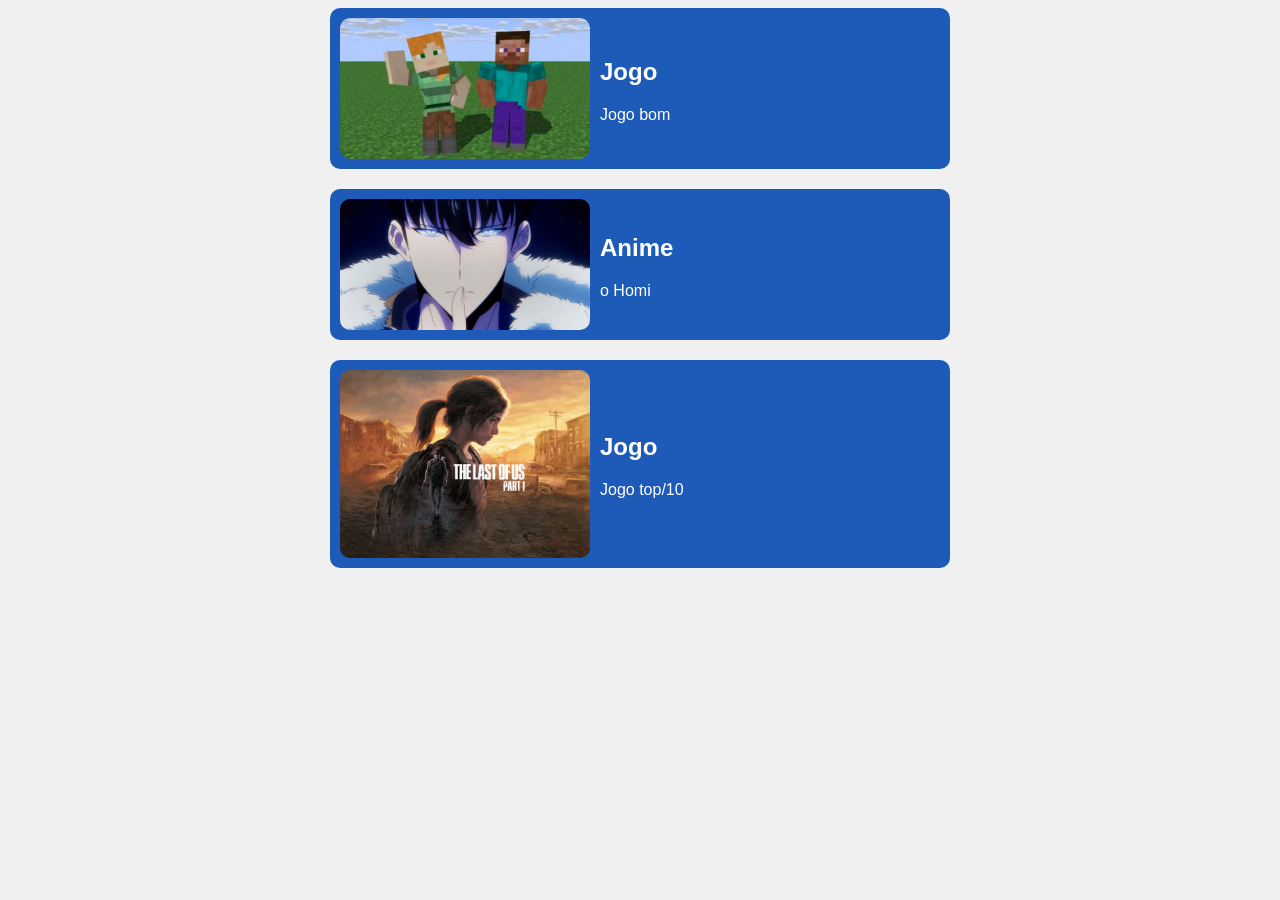
<file: Desafio-2/index.html>
<!DOCTYPE html>
<html lang="pt-BR">
<head>
    <meta charset="UTF-8">
    <meta name="viewport" content="width=device-width, initial-scale=1.0">
    <title>Desafio 2</title>

    <link rel="stylesheet" href="style.css">
</head>
<body>

    <div class="container">

        <div class="card">
            <img src="steve-alex-minecraft-700x396.webp">

            <div class="texto">
                <h2>Jogo</h2>
                <p>Jogo bom</p>
            </div>
        </div>

        <div class="card">
            <img src="Solo-Leveling-1200x628.jpg">

            <div class="texto">
                <h2>Anime</h2>
                <p>o Homi</p>
            </div>
        </div>

        <div class="card">
            <img src="ca6Dr3k7PXKaDgEbhN9eODeD.avif">

            <div class="texto">
                <h2>Jogo</h2>
                <p>Jogo top/10</p>
            </div>
        </div>

    </div>

</body>
</html>
</file>
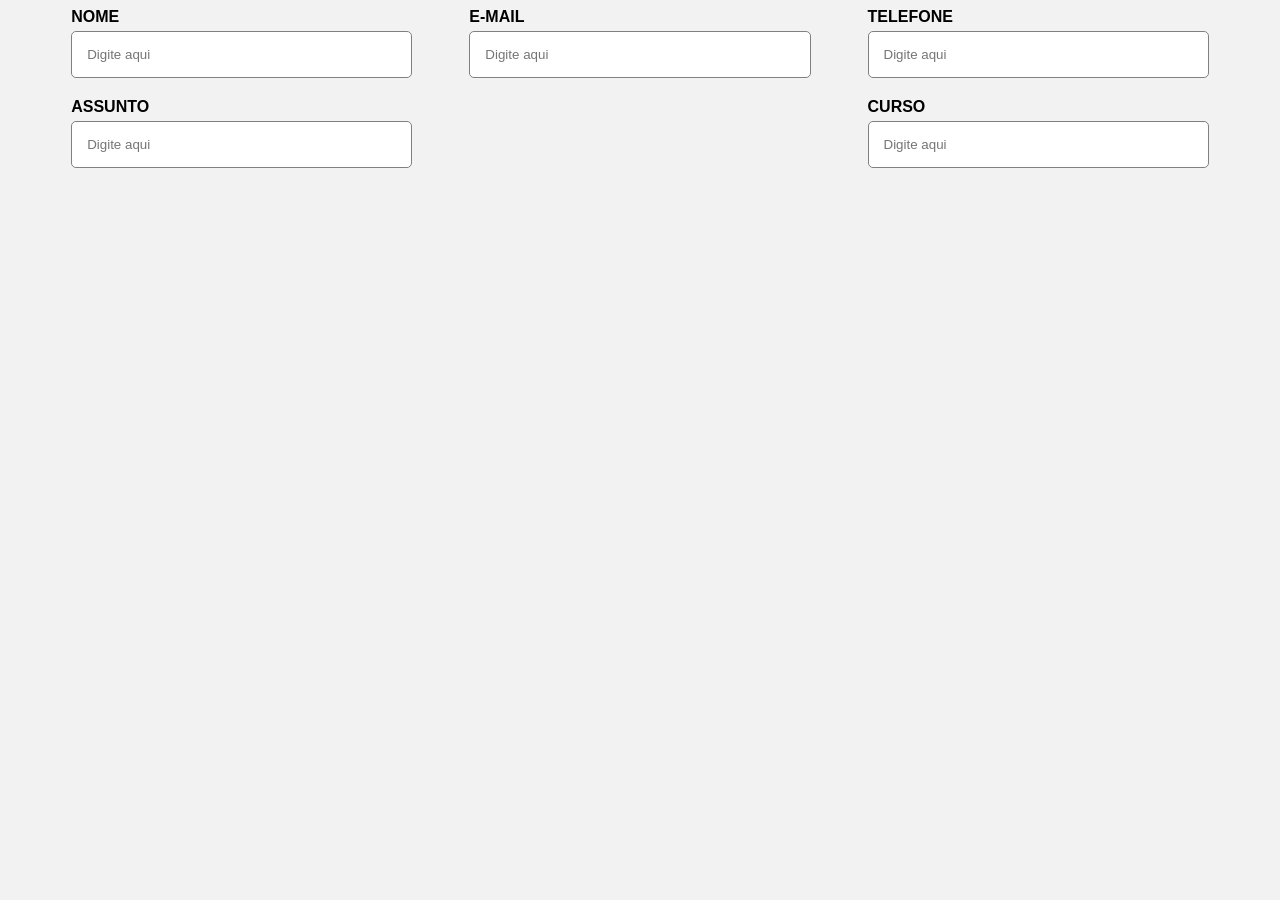
<file: Desafio-3/index.html>
<!DOCTYPE html>
<html lang="pt-BR">
<head>
    <meta charset="UTF-8">
    <meta name="viewport" content="width=device-width, initial-scale=1.0">
    <title>Formulário Responsivo</title>

    <link rel="stylesheet" href="style.css">
</head>
<body>

    <form class="formulario">

        <div class="campo grande">
            <label>Nome</label>
            <input type="text" placeholder="Digite aqui">
        </div>

        <div class="campo grande">
            <label>E-mail</label>
            <input type="email" placeholder="Digite aqui">
        </div>

        <div class="campo">
            <label>Telefone</label>
            <input type="text" placeholder="Digite aqui">
        </div>

        <div class="campo">
            <label>Assunto</label>
            <input type="text" placeholder="Digite aqui">
        </div>

        <div class="campo">
            <label>Curso</label>
            <input type="text" placeholder="Digite aqui">
        </div>

    </form>

</body>
</html>
</file>
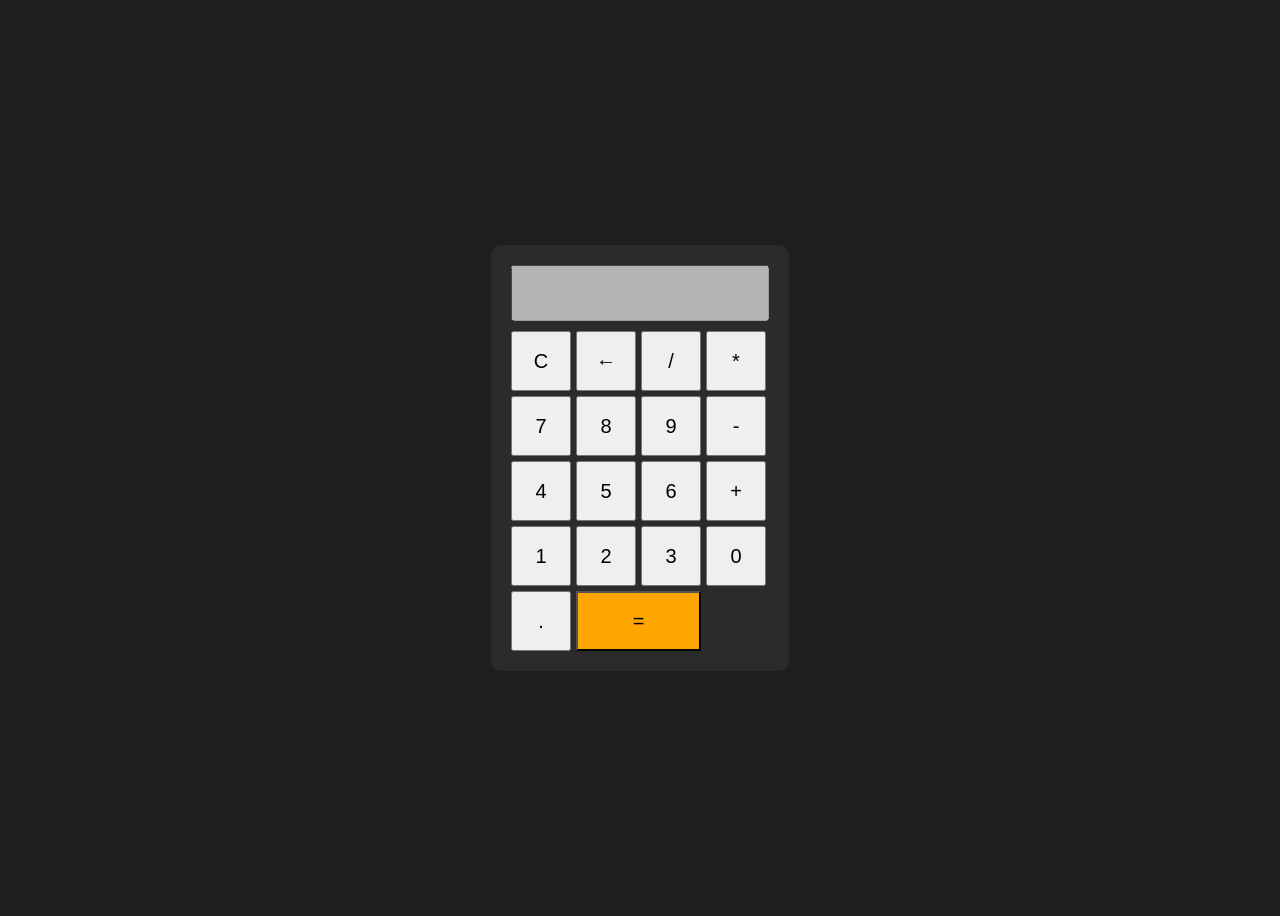
<file: Desafio-Calculadora/index.html>
<!DOCTYPE html>
<html lang="pt-br">
<head>
    <meta charset="UTF-8">
    <title>Calculadora</title>
    <link rel="stylesheet" href="style.css">
</head>
<body>

    <div class="calculadora">

        <input type="text" id="display" disabled>

        <div class="botoes">

            <button onclick="limpar()">C</button>
            <button onclick="apagar()">←</button>
            <button onclick="adicionar('/')">/</button>
            <button onclick="adicionar('*')">*</button>

            <button onclick="adicionar('7')">7</button>
            <button onclick="adicionar('8')">8</button>
            <button onclick="adicionar('9')">9</button>
            <button onclick="adicionar('-')">-</button>

            <button onclick="adicionar('4')">4</button>
            <button onclick="adicionar('5')">5</button>
            <button onclick="adicionar('6')">6</button>
            <button onclick="adicionar('+')">+</button>

            <button onclick="adicionar('1')">1</button>
            <button onclick="adicionar('2')">2</button>
            <button onclick="adicionar('3')">3</button>

            <button onclick="adicionar('0')">0</button>
            <button onclick="adicionar('.')">.</button>

            <button class="igual" onclick="calcular()">=</button>

        </div>

    </div>

    <script src="script.js"></script>

</body>
</html>
</file>
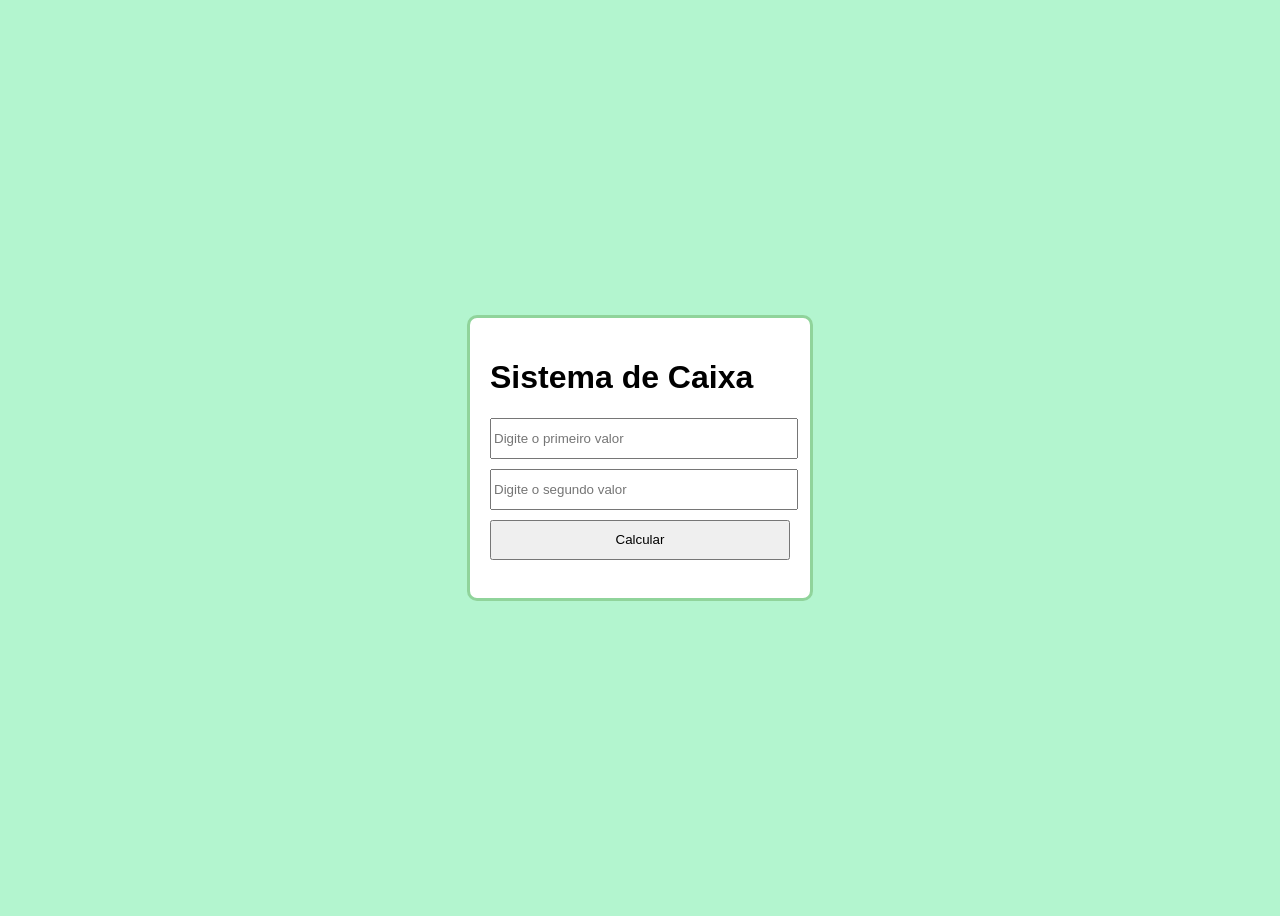
<file: Desafio-javaScript-1/index.html>
<!DOCTYPE html>
<html lang="pt-br">
<head>
    <meta charset="UTF-8">
    <title>Caixa de Mercado</title>

    <link rel="stylesheet" href="style.css">
</head>
<body>

    <div class="caixa">

        <h1>Sistema de Caixa</h1>

        <input type="number" id="valor1" placeholder="Digite o primeiro valor">

        <input type="number" id="valor2" placeholder="Digite o segundo valor">

        <button onclick="calcular()">Calcular</button>

        <h3 id="soma"></h3>
        <h3 id="subtracao"></h3>
        <h3 id="multiplicacao"></h3>
        <h3 id="divisao"></h3>

    </div>

    <script src="script.js"></script>

</body>
</html>
</file>
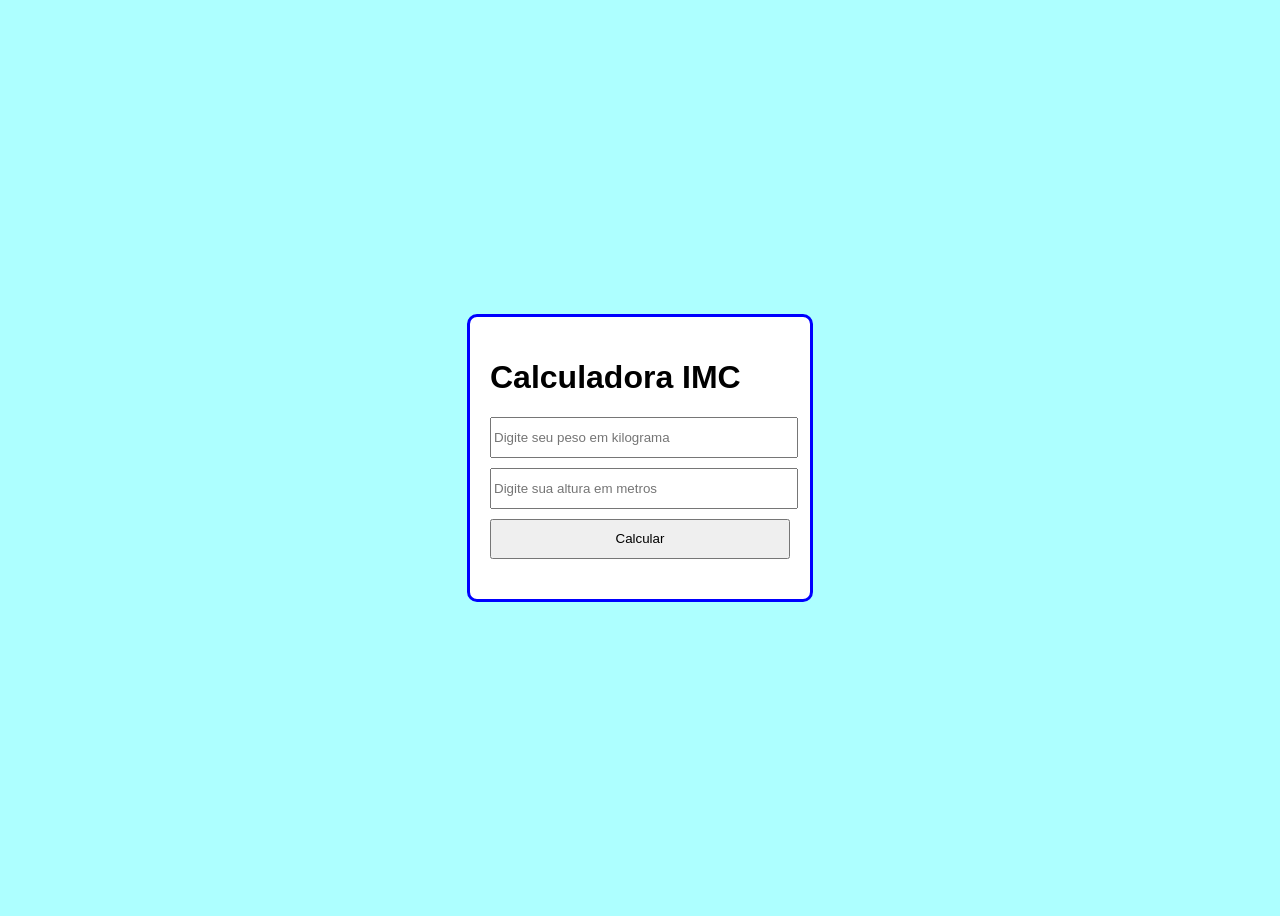
<file: Desafio-javaScript-2/index.html>
<!DOCTYPE html>
<html lang="pt-br">
<head>
    <meta charset="UTF-8">
    <title>Calculadora IMC</title>

    <link rel="stylesheet" href="style.css">
</head>
<body>

    <div class="caixa">

        <h1>Calculadora IMC</h1>

        <input type="number" id="peso" placeholder="Digite seu peso em kilograma">

        <input type="number" id="altura" placeholder="Digite sua altura em metros">

        <button onclick="calcular()">Calcular</button>

        <h2 id="resultado"></h2>

        <h2 id="classificacao"></h2>

    </div>

    <script src="script.js"></script>

</body>
</html>
</file>
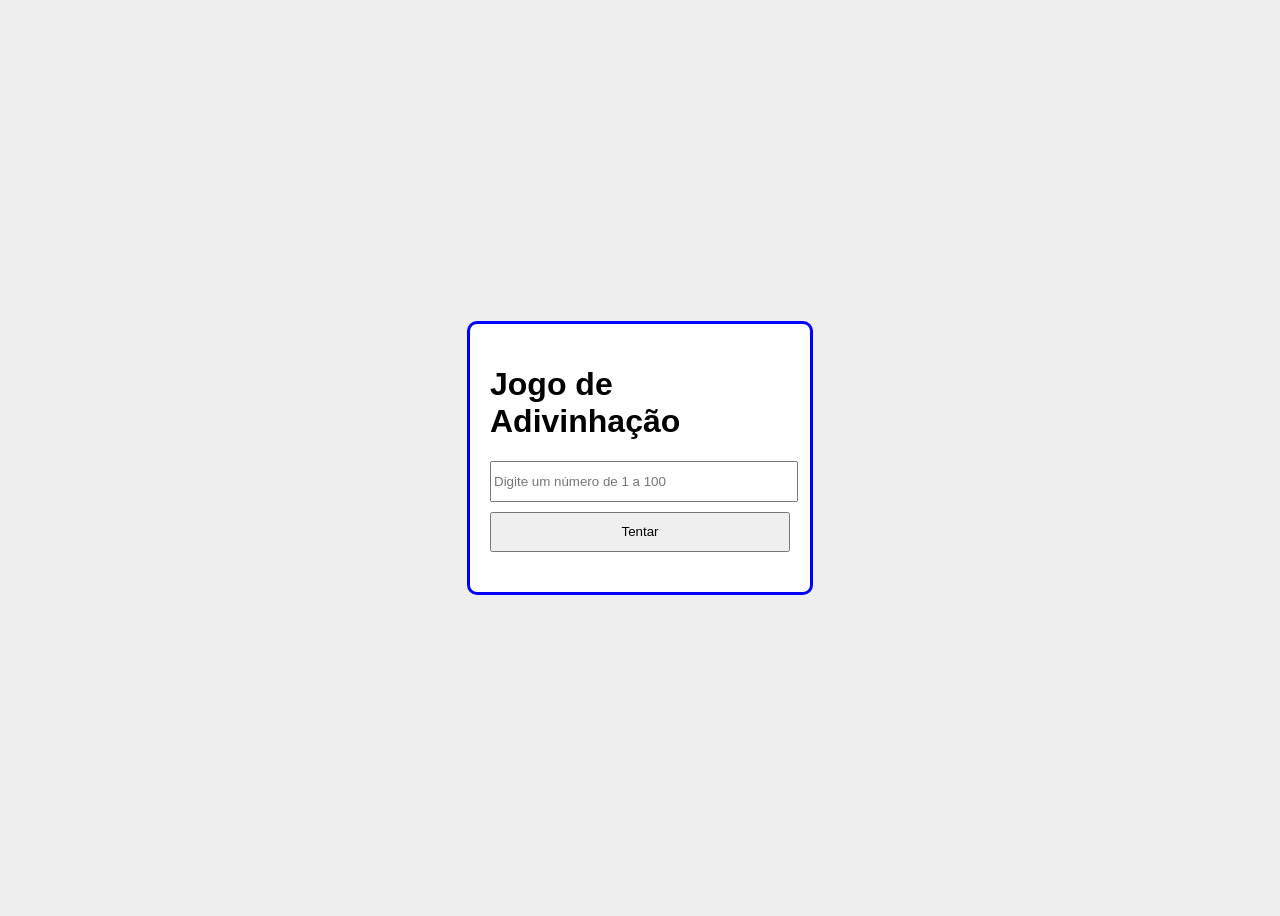
<file: Desafio-javaScript-3/index.html>
<!DOCTYPE html>
<html lang="pt-br">
<head>
    <meta charset="UTF-8">
    <title>Jogo de Adivinhação</title>

    <link rel="stylesheet" href="style.css">
</head>
<body>

    <div class="caixa">

        <h1>Jogo de Adivinhação</h1>

        <input type="number" id="numero" placeholder="Digite um número de 1 a 100">

        <button onclick="verificar()">Tentar</button>

        <h2 id="mensagem"></h2>

        <h3 id="tentativas"></h3>

    </div>

    <script src="script.js"></script>

</body>
</html>
</file>
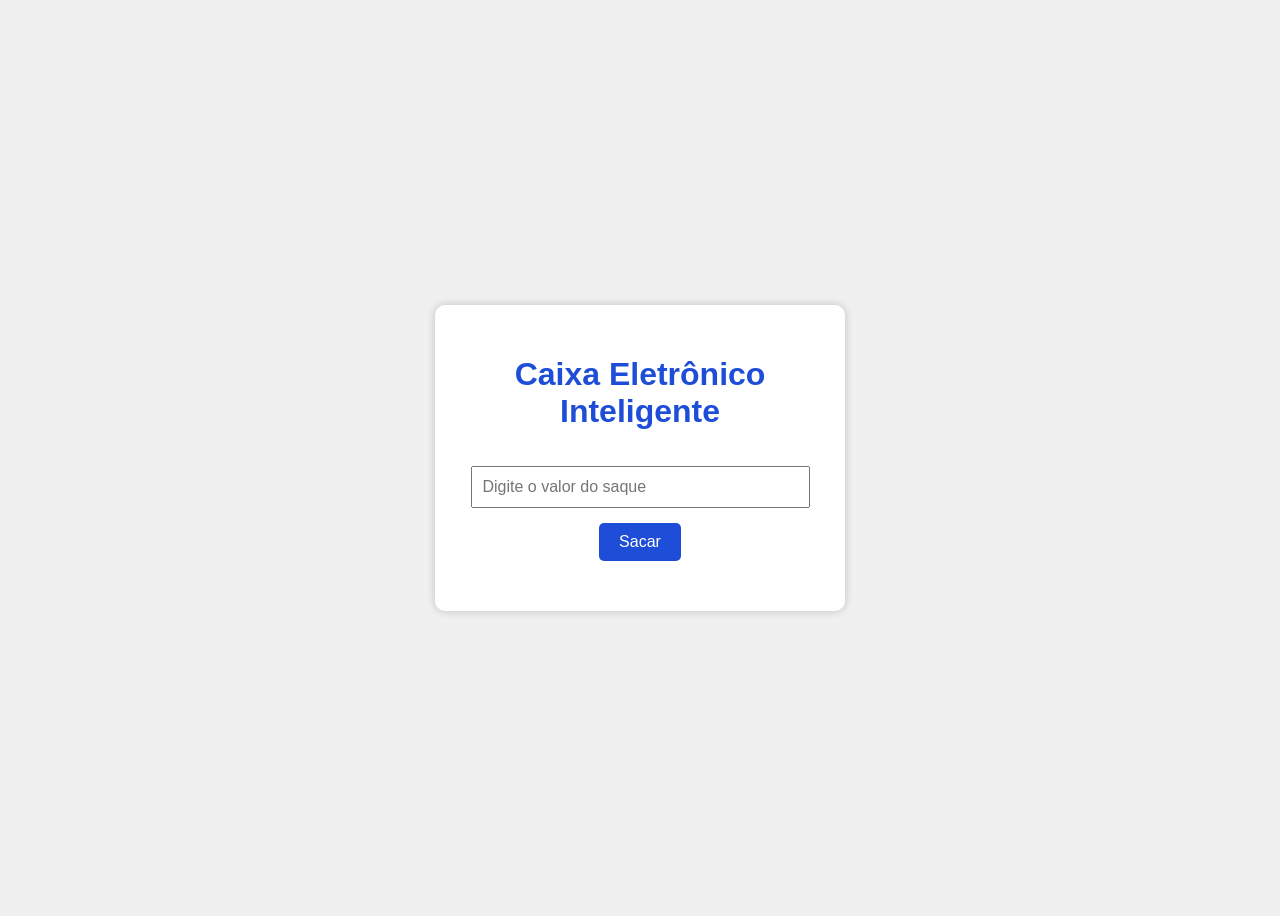
<file: Desafio-javaScript-4/index.html>
<!DOCTYPE html>
<html lang="pt-BR">
<head>
    <meta charset="UTF-8">
    <meta name="viewport" content="width=device-width, initial-scale=1.0">
    <title>Caixa Eletrônico Inteligente</title>
    <link rel="stylesheet" href="style.css">
</head>
<body>

    <div class="container">
        <h1>Caixa Eletrônico Inteligente</h1>

        <input type="number" id="valor" placeholder="Digite o valor do saque">

        <button onclick="sacar()">Sacar</button>

        <div id="resultado"></div>
    </div>

    <script src="script.js"></script>
</body>
</html>
</file>
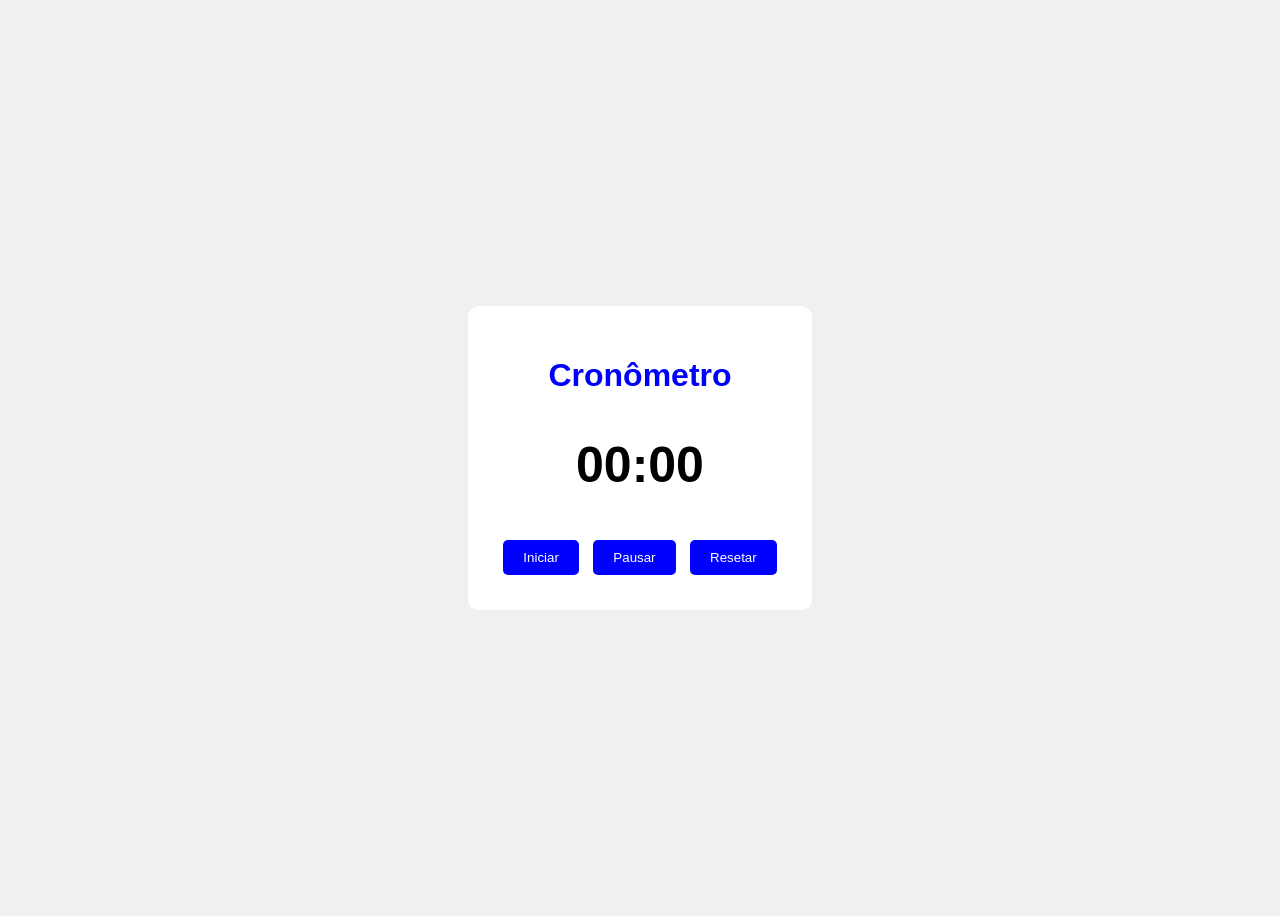
<file: Desafio-javaScript-5/index.html>
<!DOCTYPE html>
<html lang="pt-BR">
<head>
    <meta charset="UTF-8">
    <meta name="viewport" content="width=device-width, initial-scale=1.0">
    <title>Cronômetro</title>

    <link rel="stylesheet" href="style.css">
</head>
<body>

    <div class="container">

        <h1>Cronômetro</h1>

        <h2 id="tempo">00:00</h2>

        <button onclick="iniciar()">Iniciar</button>

        <button onclick="pausar()">Pausar</button>

        <button onclick="resetar()">Resetar</button>

    </div>

    <script src="script.js"></script>
</body>
</html>
</file>
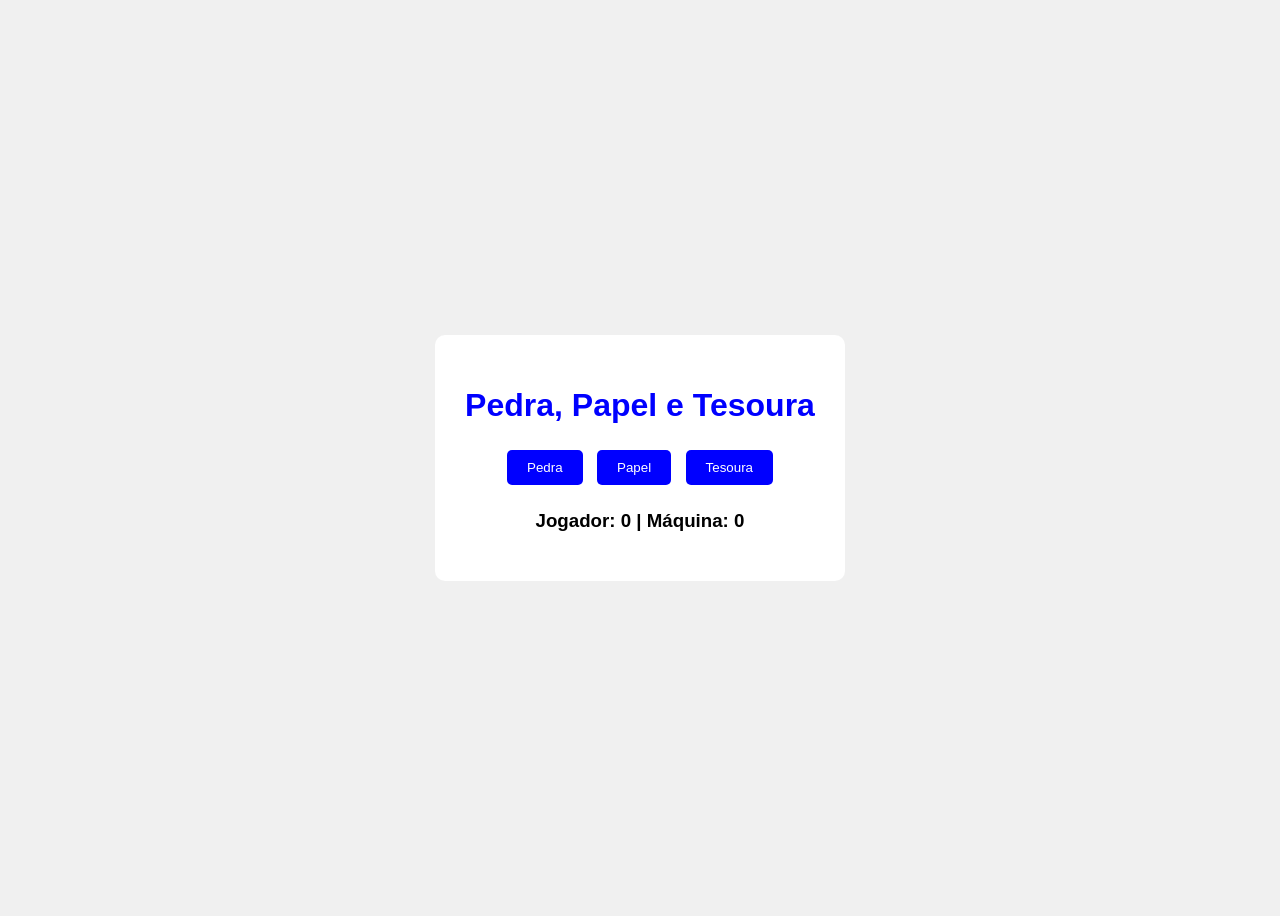
<file: Desafio-javaScript-6/index.html>
<!DOCTYPE html>
<html lang="pt-BR">
<head>
    <meta charset="UTF-8">
    <meta name="viewport" content="width=device-width, initial-scale=1.0">
    <title>Pedra Papel Tesoura</title>

    <link rel="stylesheet" href="style.css">
</head>
<body>

    <div class="container">

        <h1>Pedra, Papel e Tesoura</h1>

        <button onclick="jogar('Pedra')">Pedra</button>

        <button onclick="jogar('Papel')">Papel</button>

        <button onclick="jogar('Tesoura')">Tesoura</button>

        <h2 id="resultado"></h2>

        <h3 id="placar">Jogador: 0 | Máquina: 0</h3>

    </div>

    <script src="script.js"></script>
</body>
</html>
</file>
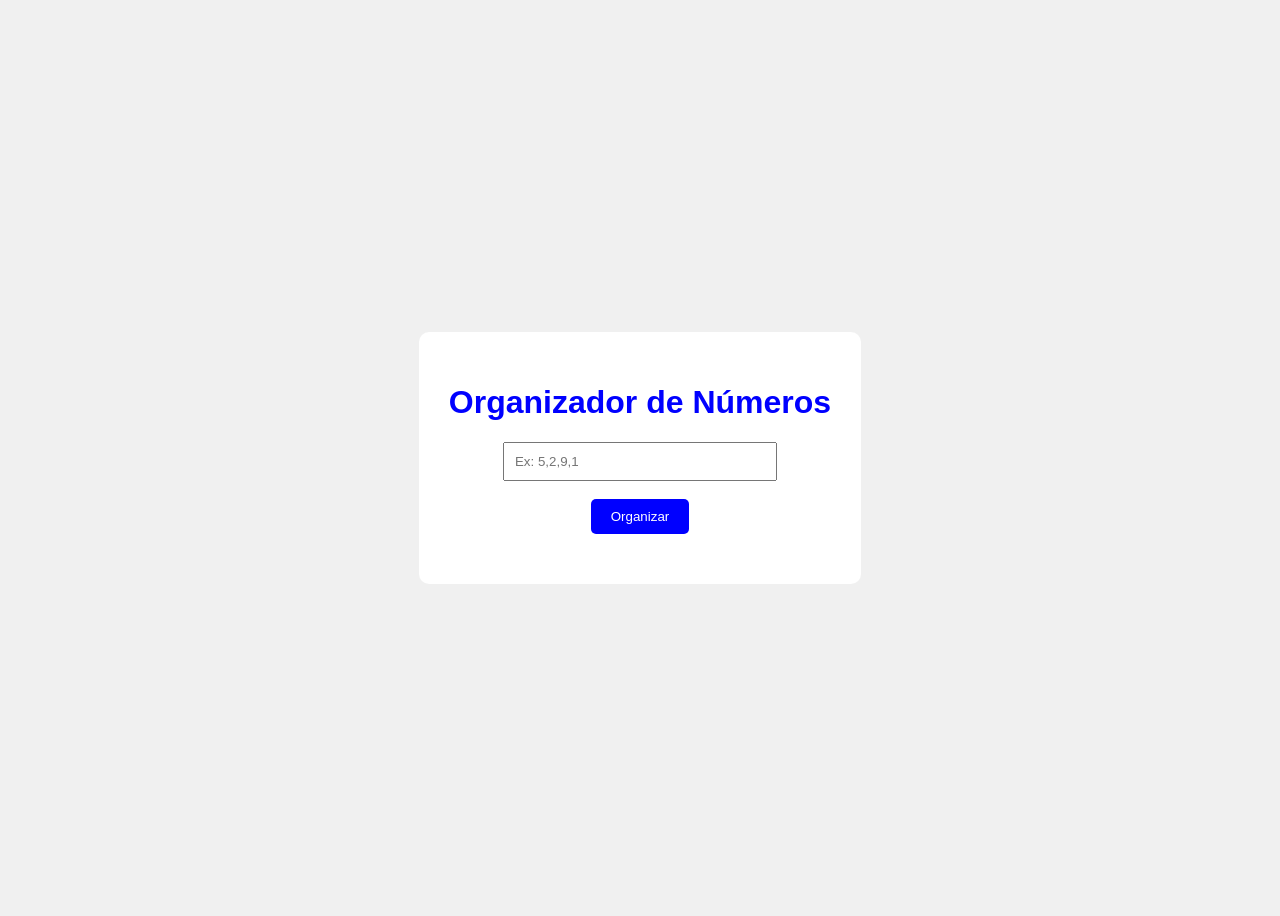
<file: Desafio-javaScript-7/index.html>
<!DOCTYPE html>
<html lang="pt-BR">
<head>
    <meta charset="UTF-8">
    <meta name="viewport" content="width=device-width, initial-scale=1.0">
    <title>Organizador de Números</title>

    <link rel="stylesheet" href="style.css">
</head>
<body>

    <div class="container">

        <h1>Organizador de Números</h1>

        <input type="text" id="numeros" placeholder="Ex: 5,2,9,1">

        <br><br>

        <button onclick="organizar()">Organizar</button>

        <h2 id="crescente"></h2>

        <h2 id="decrescente"></h2>

    </div>

    <script src="script.js"></script>

</body>
</html>
</file>
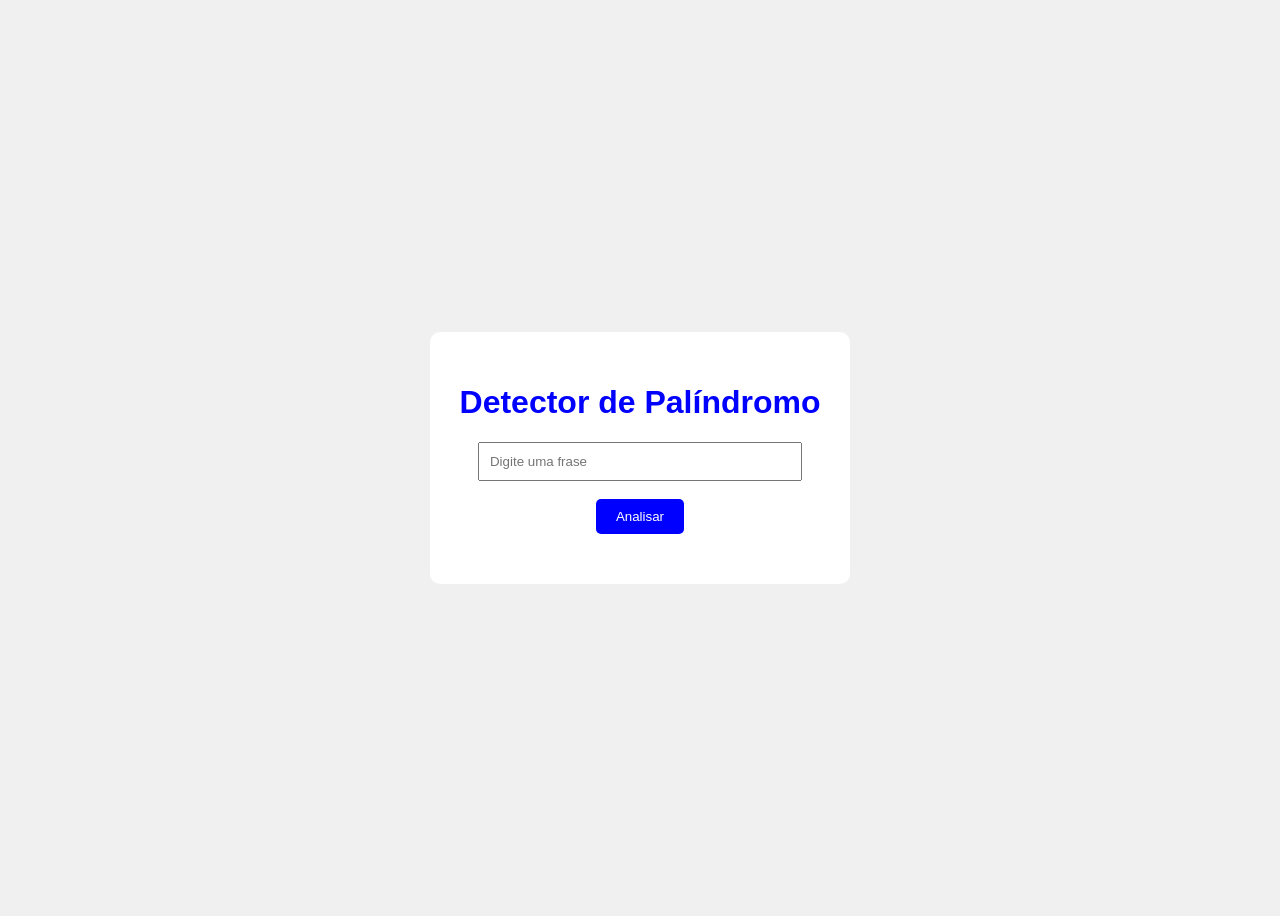
<file: Desafio-javaScript-8/index.html>
<!DOCTYPE html>
<html lang="pt-BR">
<head>
    <meta charset="UTF-8">
    <meta name="viewport" content="width=device-width, initial-scale=1.0">
    <title>Detector de Palíndromo</title>

    <link rel="stylesheet" href="style.css">
</head>
<body>

    <div class="container">

        <h1>Detector de Palíndromo</h1>

        <input type="text" id="frase" placeholder="Digite uma frase">

        <br><br>

        <button onclick="analisar()">Analisar</button>

        <h2 id="caracteres"></h2>

        <h2 id="palavras"></h2>

        <h2 id="invertida"></h2>

        <h2 id="resultado"></h2>

    </div>

    <script src="script.js"></script>

</body>
</html>
</file>
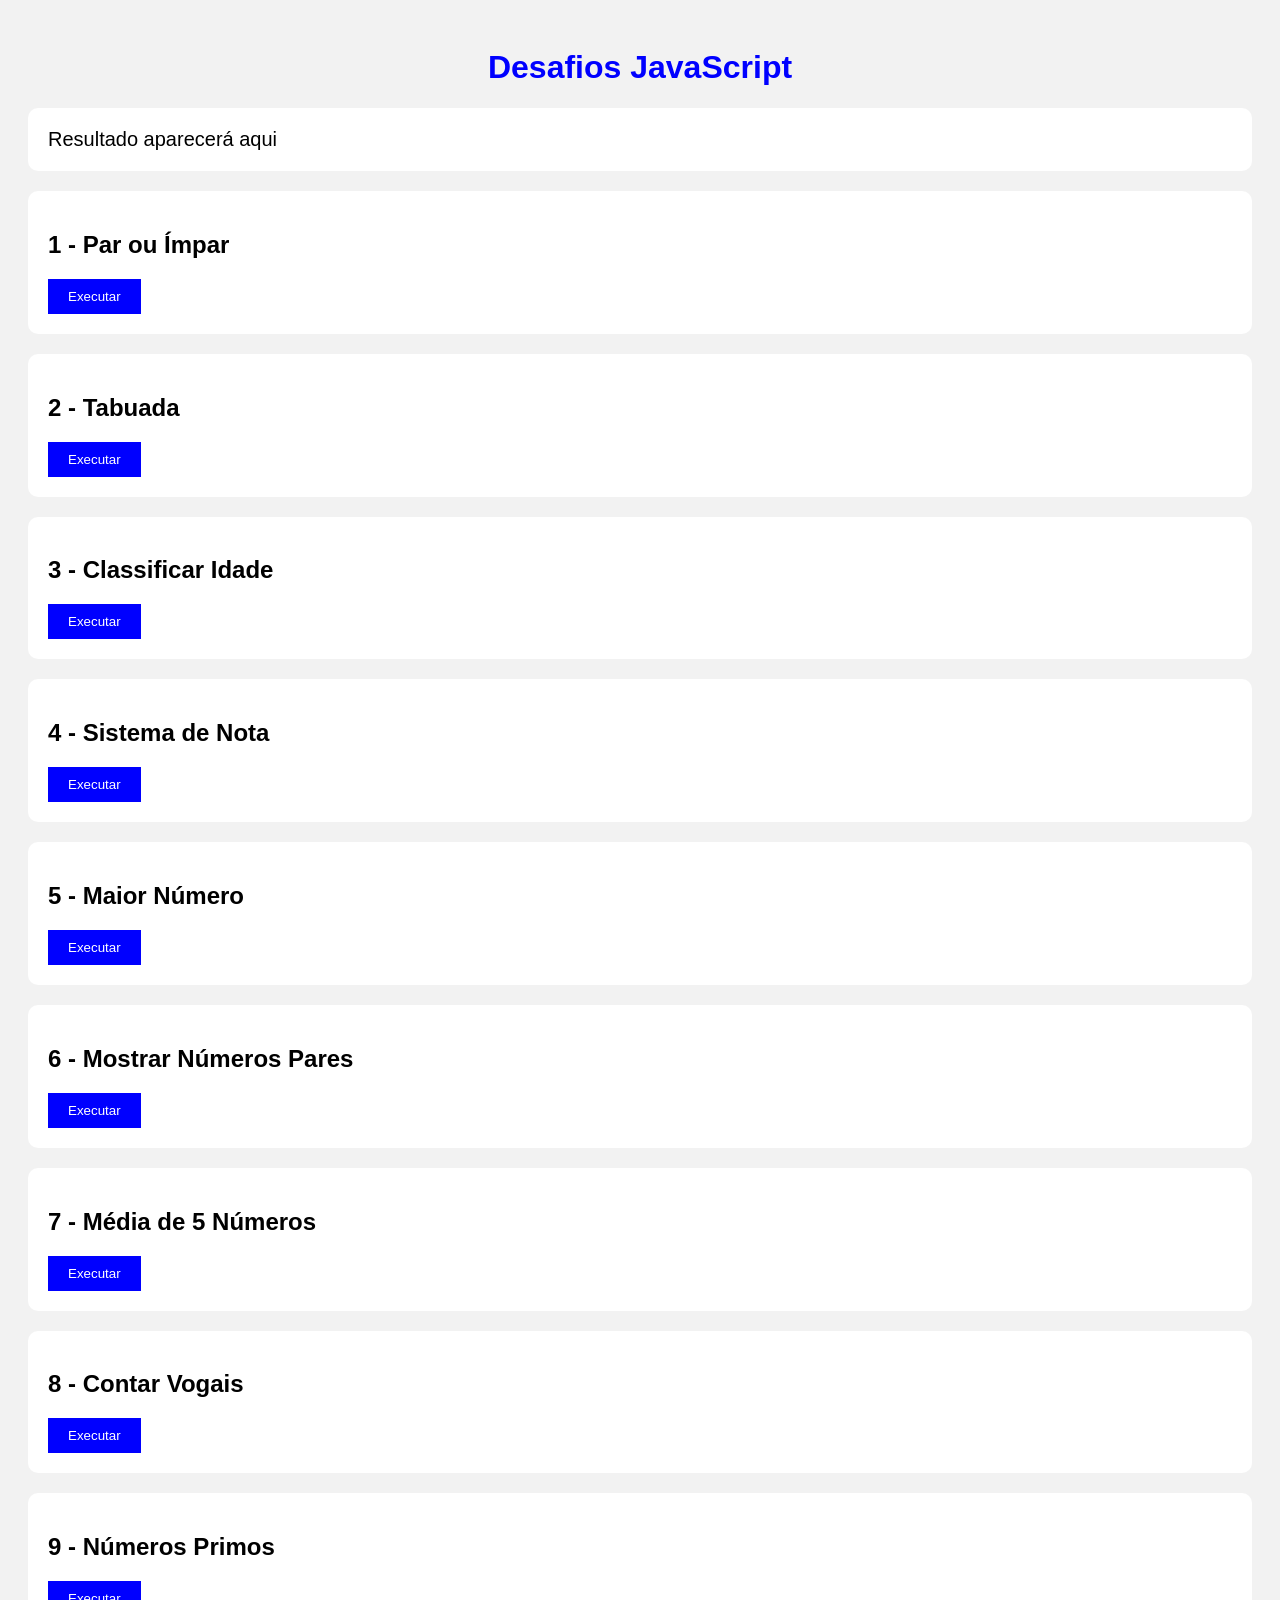
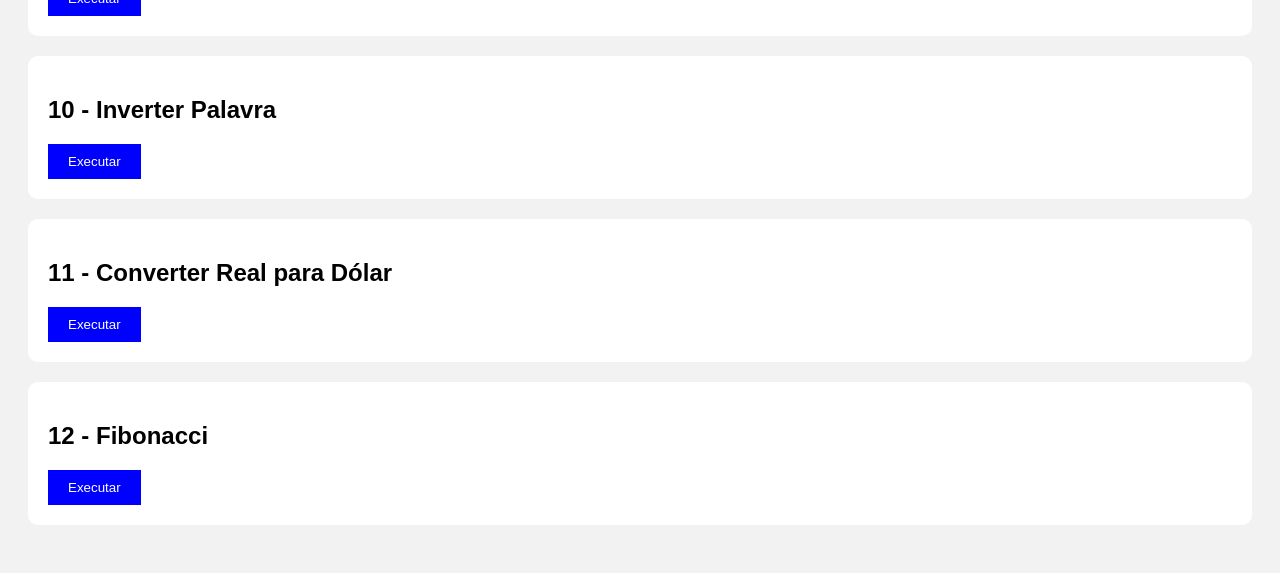
<file: Desafios-javaScript-cards-1a12/index.html>
<!DOCTYPE html>
<html lang="pt-br">
<head>
    <meta charset="UTF-8">
    <meta name="viewport" content="width=device-width, initial-scale=1.0">
    <title>Desafios JavaScript</title>

    <link rel="stylesheet" href="style.css">
</head>
<body>

    <h1>Desafios JavaScript</h1>

    <div id="resultado">
        Resultado aparecerá aqui
    </div>

    <section>
        <h2>1 - Par ou Ímpar</h2>
        <button onclick="desafio1()">Executar</button>
    </section>

    <section>
        <h2>2 - Tabuada</h2>
        <button onclick="desafio2()">Executar</button>
    </section>

    <section>
        <h2>3 - Classificar Idade</h2>
        <button onclick="desafio3()">Executar</button>
    </section>

    <section>
        <h2>4 - Sistema de Nota</h2>
        <button onclick="desafio4()">Executar</button>
    </section>

    <section>
        <h2>5 - Maior Número</h2>
        <button onclick="desafio5()">Executar</button>
    </section>

    <section>
        <h2>6 - Mostrar Números Pares</h2>
        <button onclick="desafio6()">Executar</button>
    </section>

    <section>
        <h2>7 - Média de 5 Números</h2>
        <button onclick="desafio7()">Executar</button>
    </section>

    <section>
        <h2>8 - Contar Vogais</h2>
        <button onclick="desafio8()">Executar</button>
    </section>

    <section>
        <h2>9 - Números Primos</h2>
        <button onclick="desafio9()">Executar</button>
    </section>

    <section>
        <h2>10 - Inverter Palavra</h2>
        <button onclick="desafio10()">Executar</button>
    </section>

    <section>
        <h2>11 - Converter Real para Dólar</h2>
        <button onclick="desafio11()">Executar</button>
    </section>

    <section>
        <h2>12 - Fibonacci</h2>
        <button onclick="desafio12()">Executar</button>
    </section>

    <script src="script.js"></script>

</body>
</html>
</file>
<file: Desafio-2/style.css>
/* MOBILE FIRST */

body{
    font-family: Arial;
    background-color: #f0f0f0;
}

.container{
    display: flex;
    flex-direction: column;
    gap: 20px;

    align-items: center;
}

.card{
    background-color: #1e5bb8;
    width: 300px;

    border-radius: 10px;
    padding: 10px;

    display: flex;
    flex-direction: column;

    color: white;
}

.card img{
    width: 100%;
    border-radius: 10px;
}

.texto{
    padding: 10px;
}


/* DESKTOP */
@media (min-width: 768px){

    .card{
        width: 600px;

        flex-direction: row;
        align-items: center;
    }

    .card img{
        width: 250px;
    }

}
</file>
<file: Desafio-3/style.css>
/* MOBILE FIRST */

body{
    font-family: Arial;
    background-color: #f2f2f2;

    display: flex;
    justify-content: center;
}

.formulario{
    width: 90%;

    display: flex;
    flex-direction: column;

    gap: 20px;
}

.campo{
    display: flex;
    flex-direction: column;
}

label{
    margin-bottom: 5px;
    font-weight: bold;
    text-transform: uppercase;
}

input{
    padding: 15px;
    border: 1px solid gray;
    border-radius: 5px;
}


/* DESKTOP */
@media (min-width: 768px){

    .formulario{
        flex-direction: row;
        flex-wrap: wrap;
        justify-content: space-between;
    }

    .grande{
        width: 48%;
    }

    .campo{
        width: 30%;
    }

}
</file>
<file: Desafio-Calculadora/style.css>
body {
    background: #1e1e1e;
    display: flex;
    justify-content: center;
    align-items: center;
    height: 100vh;
    font-family: Arial;
}

.calculadora {
    background: #2b2b2b;
    padding: 20px;
    border-radius: 10px;
}

#display {
    width: 250px;
    height: 50px;
    margin-bottom: 10px;
    font-size: 20px;
    text-align: right;
}

.botoes {
    display: grid;
    grid-template-columns: repeat(4, 60px);
    gap: 5px;
}

button {
    height: 60px;
    font-size: 20px;
    cursor: pointer;
}

.igual {
    grid-column: span 2;
    background: orange;
}
</file>
<file: Desafio-javaScript-1/style.css>
body {
    font-family: Arial;
    background: #4ce98d6b;

    display: flex;
    justify-content: center;
    align-items: center;

    height: 100vh;
}

.caixa {
    background: white;
    padding: 20px;
    border-radius: 10px;
    border: 3px solid #0aa12373;
   

    width: 300px;
}

input {
    width: 100%;
    height: 35px;

    margin-bottom: 10px;
}

button {
    width: 100%;
    height: 40px;

    cursor: pointer;
}
</file>
<file: Desafio-javaScript-2/style.css>
body {
    font-family: Arial;
    background: #07ffff54;

    display: flex;
    justify-content: center;
    align-items: center;

    height: 100vh;
}

.caixa {
    background: white;

    padding: 20px;

    border-radius: 10px;

    border: 3px solid blue;

    width: 300px;
}

input {
    width: 100%;

    height: 35px;

    margin-bottom: 10px;
}

button {
    width: 100%;

    height: 40px;

    cursor: pointer;
}
</file>
<file: Desafio-javaScript-3/style.css>
body {
    font-family: Arial;

    background: #eeeeee;

    display: flex;
    justify-content: center;
    align-items: center;

    height: 100vh;
}

.caixa {
    background: white;

    padding: 20px;

    border-radius: 10px;

    border: 3px solid blue;

    width: 300px;
}

input {
    width: 100%;

    height: 35px;

    margin-bottom: 10px;
}

button {
    width: 100%;

    height: 40px;

    cursor: pointer;
}
</file>
<file: Desafio-javaScript-4/style.css>
body{
    font-family: Arial, Helvetica, sans-serif;
    background-color: #f0f0f0;
    display: flex;
    justify-content: center;
    align-items: center;
    height: 100vh;
}

.container{
    background-color: white;
    padding: 30px;
    border-radius: 10px;
    text-align: center;
    width: 350px;
    box-shadow: 0 0 10px rgba(0,0,0,0.2);
}

h1{
    color: #1e4ed8;
}

input{
    width: 90%;
    padding: 10px;
    margin-top: 15px;
    font-size: 16px;
}

button{
    margin-top: 15px;
    padding: 10px 20px;
    background-color: #1e4ed8;
    color: white;
    border: none;
    cursor: pointer;
    font-size: 16px;
    border-radius: 5px;
}

button:hover{
    background-color: #163aa8;
}

#resultado{
    margin-top: 20px;
    text-align: left;
}
</file>
<file: Desafio-javaScript-5/style.css>
body{
    font-family: Arial, Helvetica, sans-serif;
    background-color: #f0f0f0;

    display: flex;
    justify-content: center;
    align-items: center;

    height: 100vh;
}

.container{
    background-color: white;
    padding: 30px;
    border-radius: 10px;
    text-align: center;
}

h1{
    color: blue;
}

h2{
    font-size: 50px;
}

button{
    padding: 10px 20px;
    margin: 5px;
    border: none;
    background-color: blue;
    color: white;
    border-radius: 5px;
    cursor: pointer;
}
</file>
<file: Desafio-javaScript-6/style.css>
body{
    font-family: Arial;
    background-color: #f0f0f0;

    display: flex;
    justify-content: center;
    align-items: center;

    height: 100vh;
}

.container{
    background-color: white;
    padding: 30px;
    border-radius: 10px;
    text-align: center;
}

h1{
    color: blue;
}

button{
    padding: 10px 20px;
    margin: 5px;
    border: none;
    background-color: blue;
    color: white;
    border-radius: 5px;
    cursor: pointer;
}

h2{
    margin-top: 20px;
}
</file>
<file: Desafio-javaScript-7/style.css>
body{
    font-family: Arial;
    background-color: #f0f0f0;

    display: flex;
    justify-content: center;
    align-items: center;

    height: 100vh;
}

.container{
    background-color: white;
    padding: 30px;
    border-radius: 10px;
    text-align: center;
}

h1{
    color: blue;
}

input{
    padding: 10px;
    width: 250px;
}

button{
    padding: 10px 20px;
    border: none;
    background-color: blue;
    color: white;
    border-radius: 5px;
    cursor: pointer;
}
</file>
<file: Desafio-javaScript-8/style.css>
body{
    font-family: Arial;
    background-color: #f0f0f0;

    display: flex;
    justify-content: center;
    align-items: center;

    height: 100vh;
}

.container{
    background-color: white;
    padding: 30px;
    border-radius: 10px;
    text-align: center;
}

h1{
    color: blue;
}

input{
    padding: 10px;
    width: 300px;
}

button{
    padding: 10px 20px;
    border: none;
    background-color: blue;
    color: white;
    border-radius: 5px;
    cursor: pointer;
}

h2{
    margin-top: 15px;
}
</file>
<file: Desafios-javaScript-cards-1a12/style.css>
body{
    font-family: Arial;
    background-color: #f2f2f2;
    padding: 20px;
}

h1{
    text-align: center;
    color: blue;
}

#resultado{
    background-color: white;
    padding: 20px;
    margin-bottom: 20px;
    border-radius: 10px;
    font-size: 20px;
}

section{
    background-color: white;
    padding: 20px;
    margin-bottom: 20px;
    border-radius: 10px;
}

button{
    background-color: blue;
    color: white;
    border: none;
    padding: 10px 20px;
    cursor: pointer;
}
</file>
